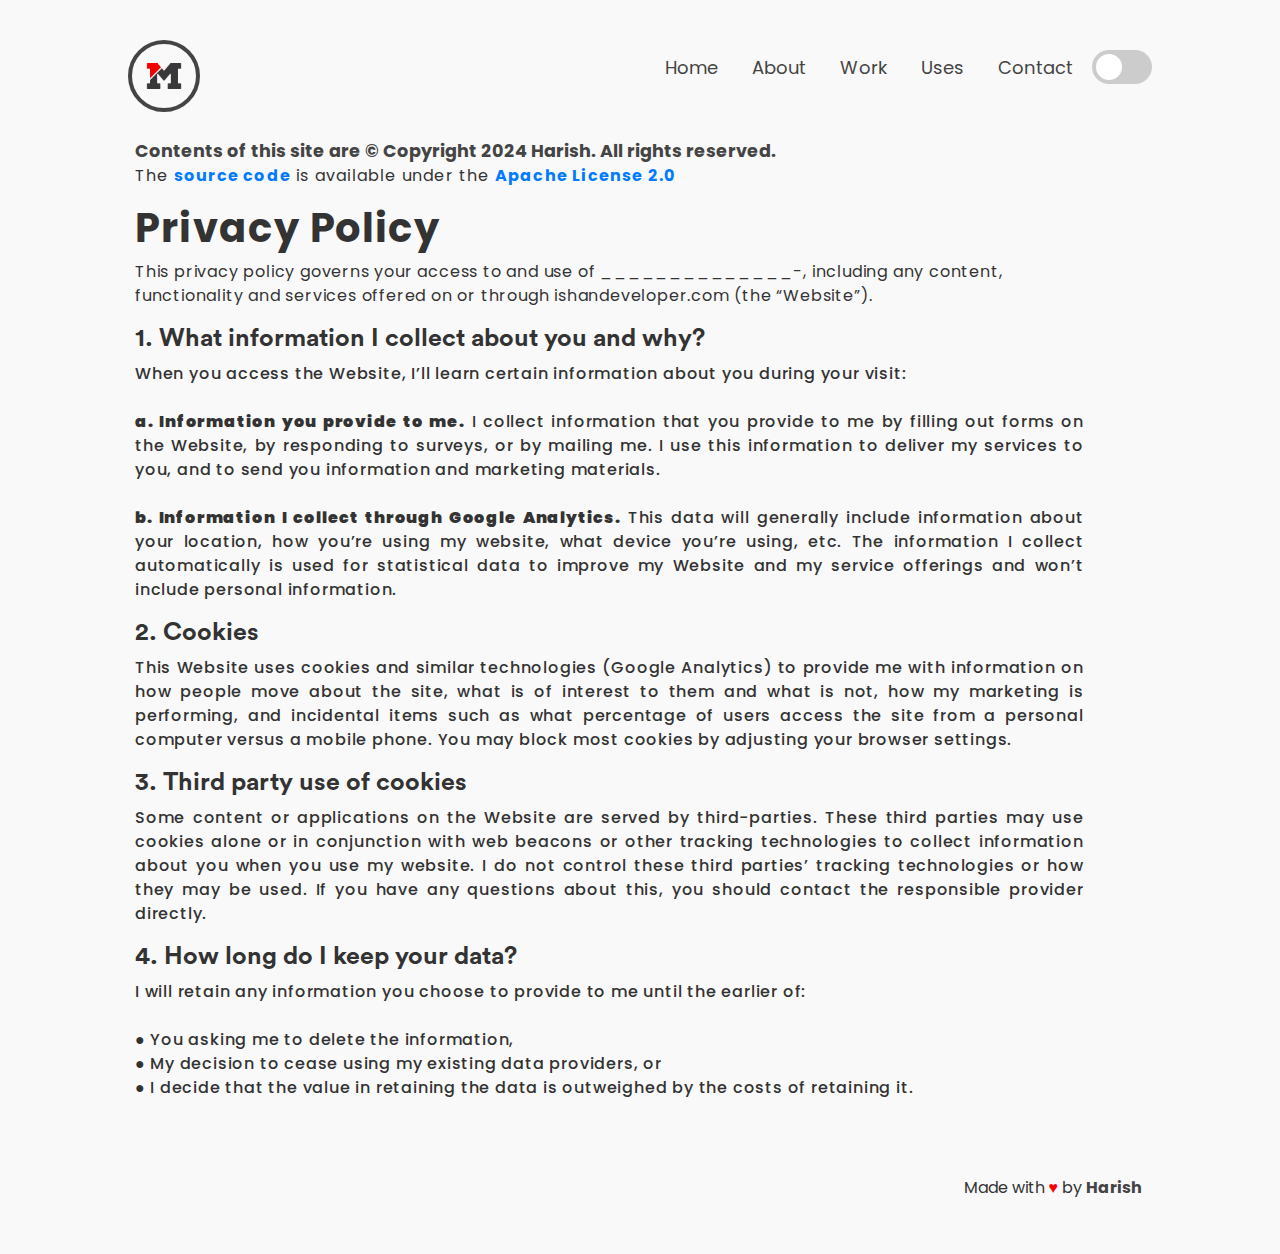
<file: legal.html>
<html>

<head>
    	<!-- Google tag (gtag.js) -->
<script async src="https://www.googletagmanager.com/gtag/js?id=G-769TQ60XGP"></script>
<script>
  window.dataLayer = window.dataLayer || [];
  function gtag(){dataLayer.push(arguments);}
  gtag('js', new Date());

  gtag('config', 'G-769TQ60XGP');
</script>
    <link rel="stylesheet" href="https://cdnjs.cloudflare.com/ajax/libs/animate.css/3.7.2/animate.min.css">
    <link rel="stylesheet" href="https://stackpath.bootstrapcdn.com/bootstrap/4.4.1/css/bootstrap.min.css">
    <link rel="stylesheet" href="style.css">
    <meta charset="utf-8">
    <meta name="viewport" content="width=device-width, initial-scale=1.0, shrink-to-fit=yes">
    <meta charset="utf-8" />
    <link rel="stylesheet" href="https://use.fontawesome.com/releases/v5.5.0/css/all.css"
        integrity="sha384-B4dIYHKNBt8Bc12p+WXckhzcICo0wtJAoU8YZTY5qE0Id1GSseTk6S+L3BlXeVIU" crossorigin="anonymous">
	<meta name="Description"
        content="Harish Developer Harish Inc. India www.harishdeveloper.com .NET | ML | AI | Python | UI/UX | App Developer | Flutter | Web Developer" />
    <title>Legal | Harish</title>
    <link rel="icon" type="image/png" href="assets/img/favicon.png">
</head>

<body id="legal-body" style="overflow-x: hidden;">
    <div id="loader">
        <div class="spinner"></div>
      </div>
    <div>
        <nav class="nav-desk">
            <center>
                <div class="nav-logo">
                    <a href="index.html"><img id="logo" src="assets/img/logo2.png"></a>
                </div>
                <div class="nav-items">
                    <ul>
                        <li><span><a href="index.html">Home</a></span></li>
                        <li><span><a href="about.html">About</a></span></li>
                        <li><span><a href="work.html">Work</a></span></li>
                        <li><span><a href="uses.html">Uses</a></span></li>
                        <li><span><a href="contact.html">Contact</a></span></li>
                        <div class="toggle-container">
                            <label class="switch">
                                <input type="checkbox" id="theme-toggle">   
                    
                                <span class="slider"></span>
                            </label>
                        </div>
                    </ul>
                </div>

            </center>
        </nav>
        <div class="animated fadeIn row" style="width:100vw;animation-duration: 1.5s;">
            <div class="col-md-12" id="left-hero">
                <h1 id="legal-hero" class="hero-tag contact-hero copyright animated fadeInLeft"></h1>
                <p id="legal-hero-des" class="hero-des  animated fadeIn"><b><span class="copyright-legal">Contents of
                            this site are ©
                            Copyright 2024 Harish. All rights reserved.</b></span><br>
                    The <a class="legal-links" href="https://github.com/[Your Repository]">source code</a> is
                    available under the <a class="legal-links"
                        href="https://raw.githubusercontent.com/">Apache License
                        2.0</a>
                </p>
               
				<div class="privacy-policy animated fadeInLeft delay-1s">
					<div class="privacy-policy animated fadeInDown delay-1s">
						<h1>Privacy Policy</h1>
						<p>This privacy policy governs your access to and use of ______________-, including any content,
							functionality and services offered on or through ishandeveloper.com (the “Website”).</p>
					</div>
					<div class="privacy-policy animated fadeInDown delay-1s">
						<h2>1. What information I collect about you and why?</h2>
						<p class="legal-des">When you access the Website, I’ll learn certain information about you during
							your visit: <br> <br><strong>a. Information you provide to me.</strong> I collect information
							that you provide to me by filling out forms on the Website, by responding to surveys, or by
							mailing me. I use this information to deliver my services to you, and to send you information
							and marketing materials. <br> <br><strong>b. Information I collect through Google
								Analytics.</strong> This data will generally include information about your location, how
							you’re using my website, what device you’re using, etc. The information I collect automatically
							is used for statistical data to improve my Website and my service offerings and won’t include
							personal information.</p>
					</div>
					<div class="privacy-policy animated fadeInDown delay-1s">
						<h2>2. Cookies</h2>
						<p class="legal-des">This Website uses cookies and similar technologies (Google Analytics) to
							provide me with information on how people move about the site, what is of interest to them and
							what is not, how my marketing is performing, and incidental items such as what percentage of
							users access the site from a personal computer versus a mobile phone. You may block most cookies
							by adjusting your browser settings.</p>
					</div>
					<div class="privacy-policy animated fadeInDown delay-1s">
						<h2>3. Third party use of cookies</h2>
						<p class="legal-des">Some content or applications on the Website are served by third-parties. These
							third parties may use cookies alone or in conjunction with web beacons or other tracking
							technologies to collect information about you when you use my website. I do not control these
							third parties’ tracking technologies or how they may be used. If you have any questions about
							this, you should contact the responsible provider directly.</p>
					</div>
					<div class="privacy-policy animated fadeInDown delay-1s">
						<h2>4. How long do I keep your data?</h2>
						<p class="legal-des">I will retain any information you choose to provide to me until the earlier of:
							<br><br>● You asking me to delete the information,<br>
							● My decision to cease using my existing data providers, or<br>
							● I decide that the value in retaining the data is outweighed by the costs
							of retaining it.</p>
					</div>
				</div>

            </div>


        </div>
        <div class="footer-full animated fadeIn delay-2s">
            <div class="social-icons" style="display: inline;">
                <a target="_blank" href="mailto:devamahesh8116@gmail.com"><i class="fas fa-envelope"></i></a>
                <a target="_blank" href="https://instagram.com/__devil_warrior__"><i class="fab fa-instagram"></i></a>
                <a target="_blank" href="https://hackerrank.com/"><i class="fab fa-hackerrank"></i></a>
                <a target="_blank" href="https://github.com/Maheswaran2512"><i class="fab fa-github"></i></a>
                <a target="_blank" href="https://www.linkedin.com/in/maheswaran-devanathan-867423223/"><i class="fab fa-linkedin"></i></a>
            </div>
            <div class="footer-credits">
                Made with <span style="color:red">♥</span> by <a
                    href="https://github.com/Maheswaran2512">Harish</a>
            </div>
        </div>
    </div>
    <div class="menu-wrap">
        <input type="checkbox" class="toggler">
        <div class="hamburger">
            <div></div>
        </div>
        <div class="menu">
            <div>
                <div>
                    <ul>
                        <li><a href="index.html">Home</a></li>
                        <li><a href="about.html">About</a></li>
                        <li><a href="work.html">Work</a></li>
                        <li><a href="user.html">Uses</a></li>
                        <li><a href="contact.html" >Contact</a></li>
                        <img src="assets/img/light-logo.png" alt="Logo" id="theme-switch-logo" class="theme-switch-logo">
                    </ul>
                </div>
            </div>
        </div>
    </div>
    <script src="assets/js/theme-toggle.js"></script>
    <script src="assets/js/theme-switch-logo.js"></script>
    <script src="assets/js/loader.js"></script>   
</body>

</html>
</file>
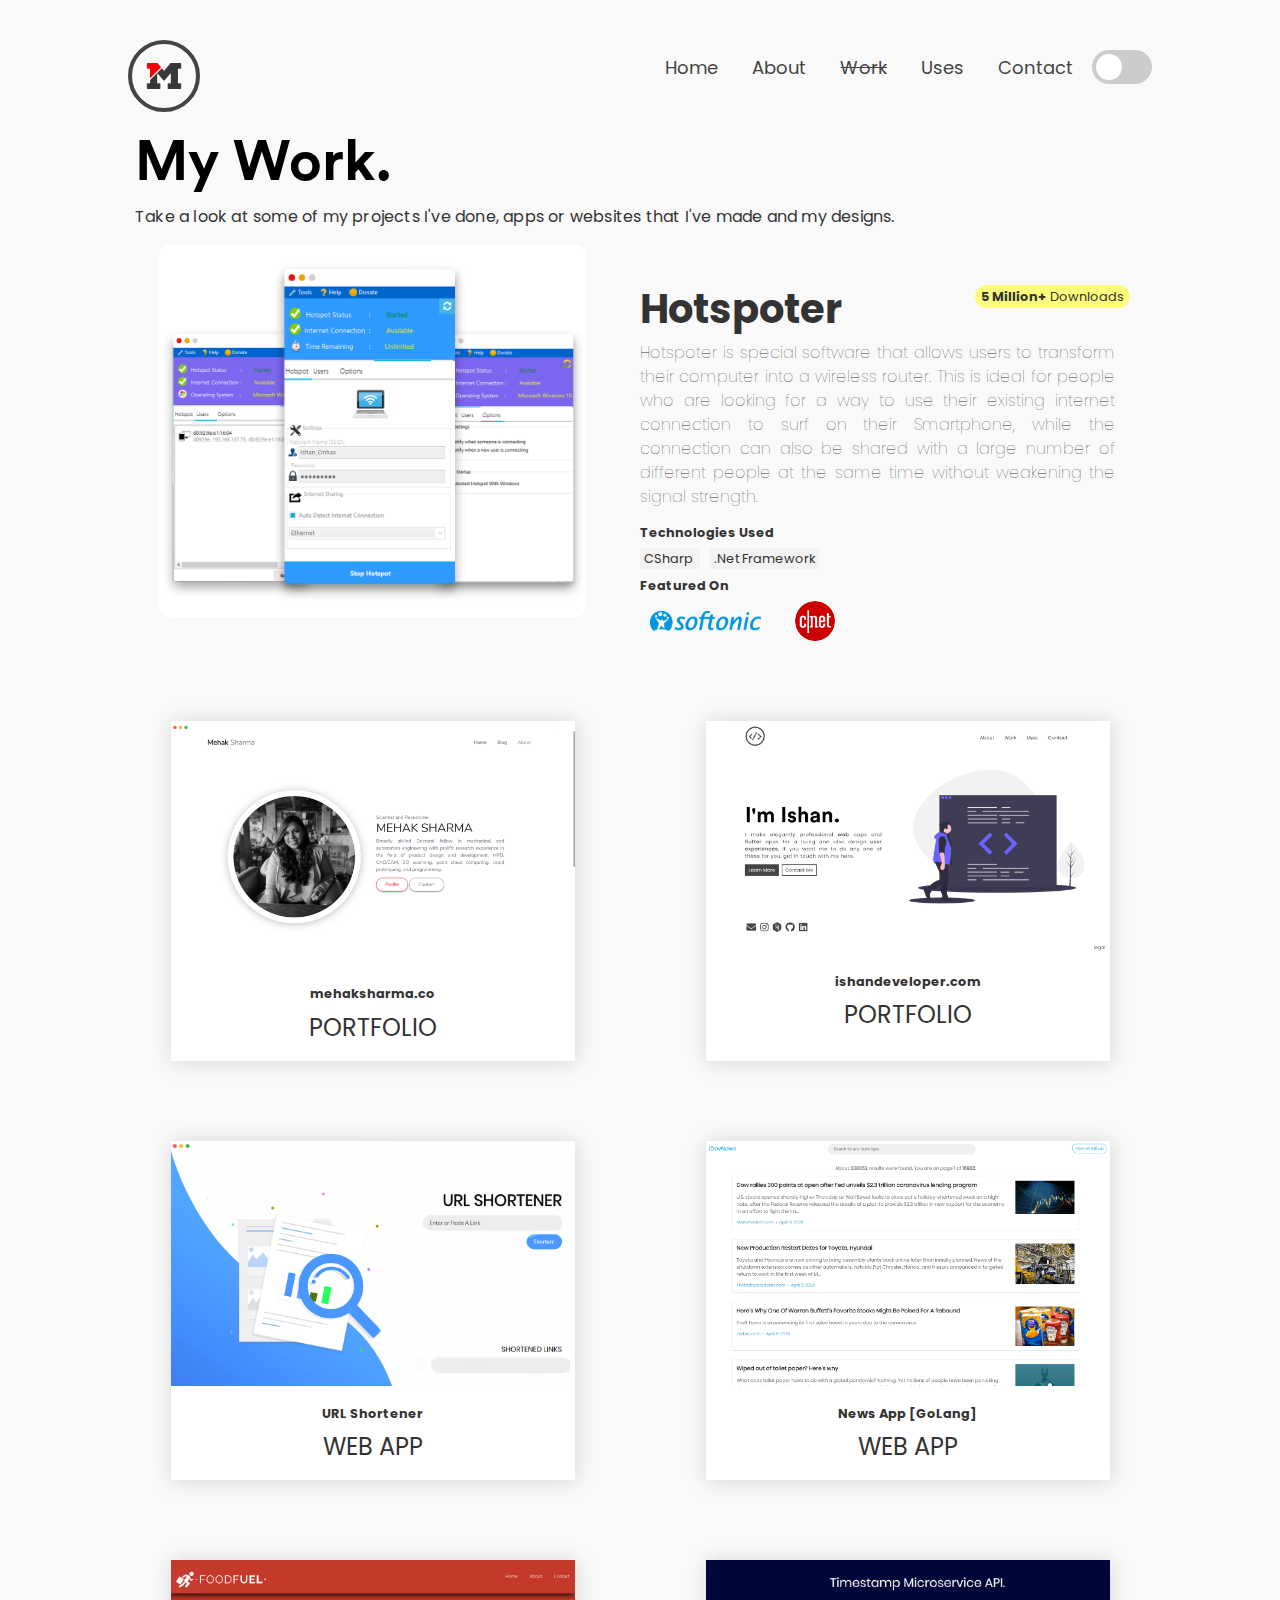
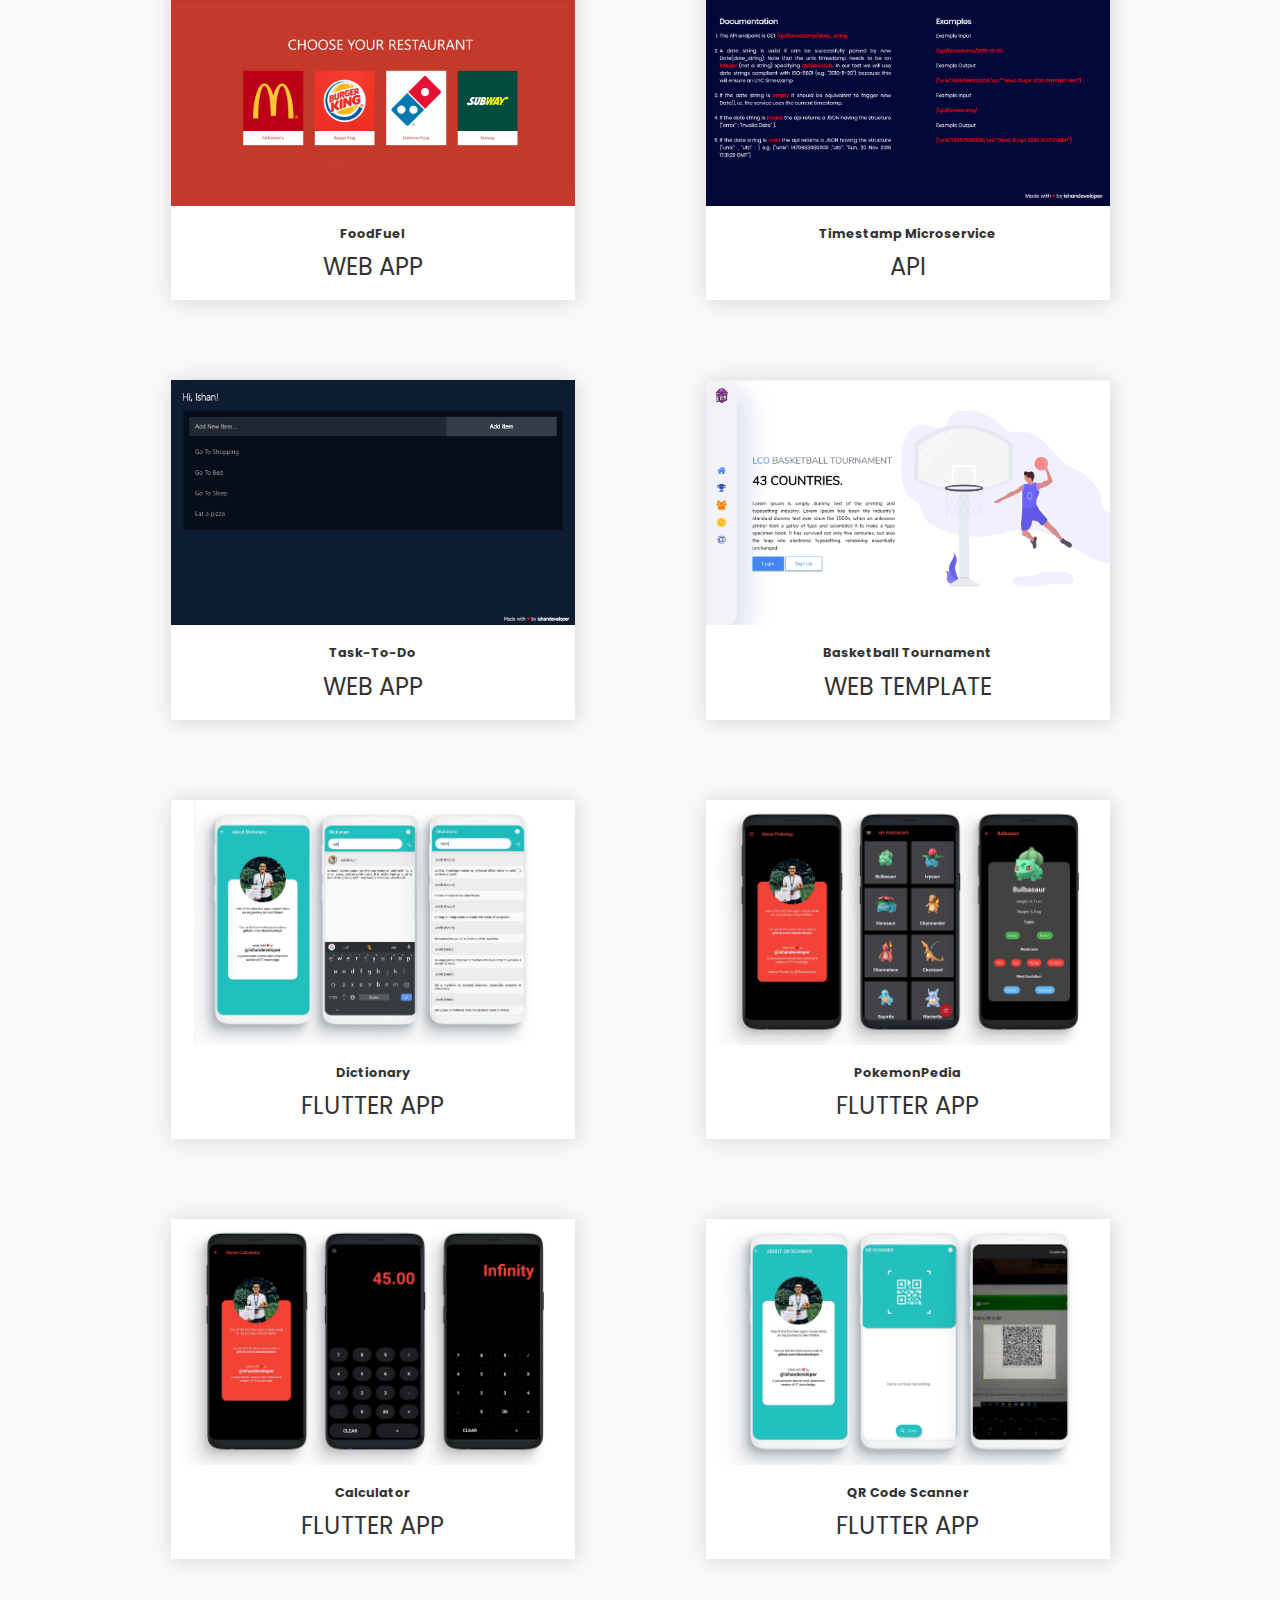
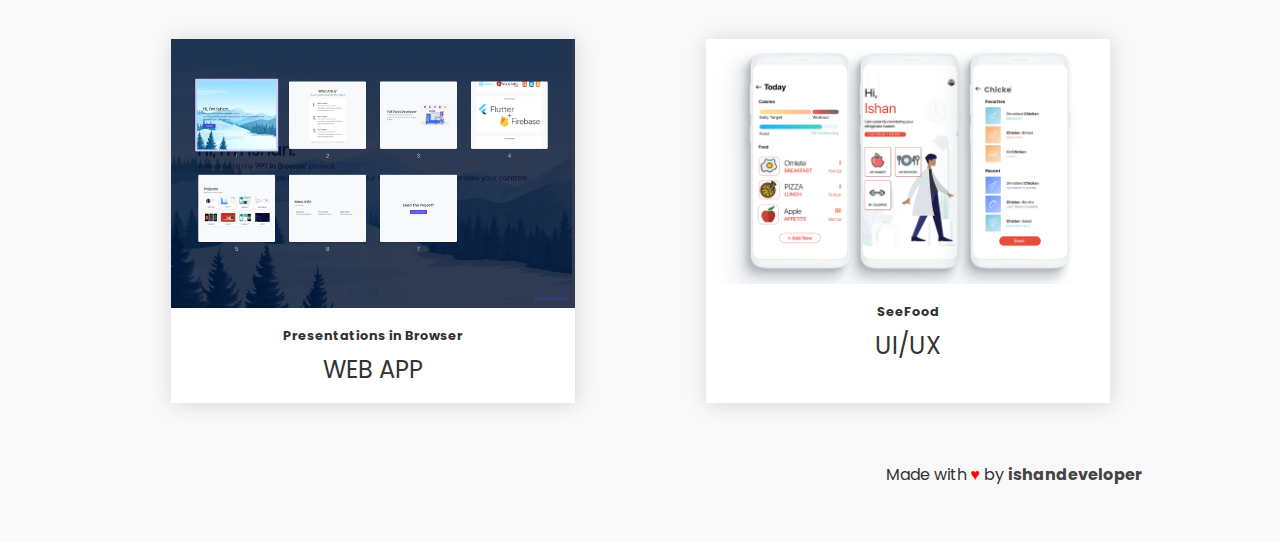
<file: work.html>
<html>

<head>
    	<!-- Google tag (gtag.js) -->
<script async src="https://www.googletagmanager.com/gtag/js?id=G-769TQ60XGP"></script>
<script>
  window.dataLayer = window.dataLayer || [];
  function gtag(){dataLayer.push(arguments);}
  gtag('js', new Date());

  gtag('config', 'G-769TQ60XGP');
</script>
    <link rel="stylesheet" href="https://cdnjs.cloudflare.com/ajax/libs/animate.css/3.7.2/animate.min.css">
    <link rel="stylesheet" href="https://stackpath.bootstrapcdn.com/bootstrap/4.4.1/css/bootstrap.min.css">
    <link rel="stylesheet" href="style.css">
    <meta charset="utf-8">
    <meta name="viewport" content="width=device-width, initial-scale=1.0, shrink-to-fit=yes">
    <meta charset="utf-8" />
    <link rel="stylesheet" href="https://use.fontawesome.com/releases/v5.5.0/css/all.css"
        integrity="sha384-B4dIYHKNBt8Bc12p+WXckhzcICo0wtJAoU8YZTY5qE0Id1GSseTk6S+L3BlXeVIU" crossorigin="anonymous">
    <meta name="Description"
        content="Ishan Sharma ishandeveloper Ishan Inc. Chandigarh, India www.ishandeveloper.com .NET | ML | AI | Python | UI/UX | App Developer | Flutter | Web Developer" />
    <title>Work |💪Harish👍</title>
    <link rel="icon" type="image/png" href="assets/img/favicon.png">
</head>

<body id="contact-body" style="overflow-x: hidden;">
    <div id="loader">
        <div class="spinner"></div>
      </div>
    <div>
        <nav class="nav-desk">
            <center>
                <div class="nav-logo">
                    <a href="index.html"><img id="logo" src="assets/img/logo2.png"></a>
                </div>
                <div class="nav-items">
                    <ul>
                        <li><span><a href="index.html">Home</a></span></li>
                        <li><span><a href="about.html">About</a></span></li>
                        <li><span><a href="#" style="text-decoration: line-through;">Work</a></span></li>
                        <li><span><a href="uses.html">Uses</a></span></li>
                        <li><span><a href="contact.html">Contact</a></span></li>
                        <div class="toggle-container">
                            <label for="theme-toggle" class="switch">
                                <input type="checkbox" id="theme-toggle">   
                    
                                <span class="slider"></span>
                            </label>
                        </div>
                    </ul>
                </div>

            </center>
        </nav>
        <div class=" fadeIn row" style="width:100vw;height:auto;animation-duration: 1.5s;">
            <div class="col-md-12" id="left-hero">
                <h1 class="hero-tag contact-hero  fadeInLeft">My Work.</h1>
                <p class="hero-des contact-des  fadeIn delay-1s">Take a look at some of my projects I've done,
                    apps or websites that I've made and my designs.
                </p>
                <!-- <div class="feedback"><a href="https://d474b570.nolt.io/">Have any feedback or suggestion?</a></div> -->
            </div>
        </div>
        <!--Content-->
        <div class="animated bounceInUp delay-1s">
            <div class="row" id="work-row">
                <div class="col-md-6 col-sm-12  bounceInLeft delay-2s">
                    <center>
                        <div class="work-hero">
                            <img class="work-hero-img" src="assets/img/work/hotspoter/hotspoter-hero.png">
                        </div>
                    </center>
                </div>
                <div class="col-md-6 col-sm-12">

                    <div class="work-des ">
                        <h1>Hotspoter</h1>
                        <center>
                            <div class="project-star-mobile  animated zoomIn delay-2s">
                                <i class="fas fa-trophy"></i> <b>5 Million+</b> Downloads
                            </div>
                        </center>
                        <p>Hotspoter is special software that allows users to transform their computer into a wireless
                            router. This is ideal for people who are looking for a way to use their existing internet
                            connection to surf on their Smartphone, while the connection can also be shared with a large
                            number of different people at the same time without weakening the signal strength.</p>
                        <div class="technologies">
                            <h2>Technologies Used</h2>
                            <span class="tech-stack">
                                CSharp
                            </span>
                            <span class="tech-stack">
                                .Net Framework
                            </span>

                        </div>
                        <div class="technologies featured">
                            <h2>Featured On</h2>
                            <span class="partners">
                                <a target="_blank" href="https://hotspoter.en.softonic.com"><img id="partner-logo"
                                        src="assets/img/work/hotspoter/softonic.png" style="padding:10px;"></a>
                            </span>
                            <span class="partners">
                                <a target="_blank"
                                    href="https://download.cnet.com/Hotspoter/3000-18508_4-76462434.html"><img
                                        id="partner-logo" src="assets/img/work/hotspoter/cnet.png"
                                        style="border-radius: 50%;"></a>
                            </span>



                        </div>

                        <!-- <button class="contact-btn work-read" style="margin:0;">
                            Read More
                        </button> -->
                    </div>
                    <div class="project-star animated zoomIn delay-2s">
                        <i class="fas fa-trophy"></i> <b>5 Million+</b> Downloads
                    </div>
                </div>
            </div>
            <div class="row work-double-row">
                <div class="col-md-6 col-sm-12  bounceInLeft delay-3s">

                    <div class="work-hero-card">

                        <img class="work-card-hero-img" src="assets/img/work/mehak/hero.png">
                        <h1>mehaksharma.co</h1>
                        <div id="work-text">PORTFOLIO</div>
                    </div>

                </div>
                <div class="col-md-6 col-sm-12  bounceInRight delay-3s">
                    <div class="work-hero-card">
                        <img class="work-card-hero-img" src="assets/img/work/ishandeveloper/hero.png">
                        <h1>ishandeveloper.com</h1>
                        <div id="work-text">PORTFOLIO</div>
                    </div>
                </div>
            </div>
            <div class="row work-double-row" id="row-3">
                <div class="col-md-6 col-sm-12  bounceInLeft delay-3s">

                    <div class="work-hero-card">
                        <img class="work-card-hero-img" src="assets/img/work/url/url-bar.png">
                        <h1>URL Shortener</h1>
                        <div id="work-text">WEB APP</div>                        
                    </div>

                </div>
                <div class="col-md-6 col-sm-12  bounceInRight delay-3s">
                    <div class="work-hero-card">

                        <img class="work-card-hero-img" src="assets/img/work/news/hero.png">
                        <h1>News App  [GoLang]</h1>
                        <div id="work-text">WEB APP</div>
                    </div>
                </div>
            </div>
            <div class="row work-double-row" id="row-3">
                <div class="col-md-6 col-sm-12  bounceInLeft delay-3s">

                    <div class="work-hero-card">

                        <img class="work-card-hero-img" src="assets/img/work/foodfuel/food.png">
                        <h1>FoodFuel</h1>
                        <div id="work-text">WEB APP</div>
                    </div>

                </div>
                <div class="col-md-6 col-sm-12  bounceInRight delay-3s">
                    <div class="work-hero-card">

                        <img class="work-card-hero-img" src="assets/img/work/timestamp/hero.png">
                        <h1>Timestamp Microservice</h1>
                        <div id="work-text">API</div>
                    </div>
                </div>
            </div>

            <div class="row work-double-row" id="row-3">
                <div class="col-md-6 col-sm-12  bounceInLeft delay-3s">

                    <div class="work-hero-card">

                        <img class="work-card-hero-img" src="assets/img/work/todo/hero.png">
                        <h1>Task-To-Do</h1>
                        <div id="work-text">WEB APP</div>
                    </div>

                </div>
                <div class="col-md-6 col-sm-12  bounceInRight delay-3s">
                    <div class="work-hero-card">

                        <img class="work-card-hero-img" src="assets/img/work/basketball/hero.png">
                        <h1>Basketball Tournament</h1>
                        <div id="work-text">WEB TEMPLATE</div>
                    </div>
                </div>
            </div>


            <div class="row work-double-row" id="row-3">
                <div class="col-md-6 col-sm-12  bounceInLeft delay-3s">

                    <div class="work-hero-card">

                        <img class="work-card-hero-img" src="assets/img/work/dictionary/hero.png">
                        <h1>Dictionary</h1>
                        <div id="work-text">FLUTTER APP</div>
                    </div>

                </div>
                <div class="col-md-6 col-sm-12  bounceInRight delay-3s">
                    <div class="work-hero-card">

                        <img class="work-card-hero-img" src="assets/img/work/pokemon/hero.png">
                        <h1>PokemonPedia</h1>
                        <div id="work-text">FLUTTER APP</div>
                    </div>
                </div>
            </div>
            
            <div class="row work-double-row" id="row-3">
                <div class="col-md-6 col-sm-12  bounceInLeft delay-3s">

                    <div class="work-hero-card">

                        <img class="work-card-hero-img" src="assets/img/work/calculator/hero.png">
                        <h1>Calculator</h1>
                        <div id="work-text">FLUTTER APP</div>
                    </div>

                </div>
                <div class="col-md-6 col-sm-12  bounceInRight delay-3s">
                    <div class="work-hero-card">

                        <img class="work-card-hero-img" src="assets/img/work/qr/hero.png">
                        <h1>QR Code Scanner</h1>
                        <div id="work-text">FLUTTER APP</div>
                    </div>
                </div>
            </div>
            <div class="row work-double-row" id="row-3">
                <div class="col-md-6 col-sm-12  bounceInLeft delay-3s">

                    <div class="work-hero-card">

                        <img class="work-card-hero-img" src="assets/img/work/ppt/2.png">
                        <h1>Presentations in Browser</h1>
                        <div id="work-text">WEB APP</div>
                    </div>

                </div>
                <div class="col-md-6 col-sm-12  bounceInRight delay-3s">
                    <div class="work-hero-card">

                        <img class="work-card-hero-img" src="assets/img/work/food/hero.png">
                        <h1>SeeFood</h1>
                        <div id="work-text">UI/UX</div>
                    </div>
                </div>
            </div>
            
        </div>
            <div class="footer-full  fadeIn delay-2s">
                <div id="contact-social" class="social-icons" style="display: inline;">
                    <a target="_blank" href="mailto:ishandeveloper@outlook.com"><i class="fas fa-envelope"></i></a>
                    <a target="_blank" href="https://instagram.com/developer.ishan"><i class="fab fa-instagram"></i></a>
                    <a target="_blank" href="https://hackerrank.com/ishandeveloper"><i
                            class="fab fa-hackerrank"></i></a>
                    <a target="_blank" href="https://github.com/ishandeveloper"><i class="fab fa-github"></i></a>
                    <a target="_blank" href="https://linkedin.com/in/ishandeveloper"><i class="fab fa-linkedin"></i></a>
                </div>
                <div class="footer-credits">
                    Made with <span style="color:red">♥</span> by <a
                        href="https://github.com/ishandeveloper">ishandeveloper</a>
                </div>
            </div>
        </div>
        <div class="menu-wrap">
            <input type="checkbox" class="toggler">
            <div class="hamburger">
                <div></div>
            </div>
            <div class="menu">
                <div>
                    <div>
                        <ul>
                            <li><a href="index.html">Home</a></li>
                            <li><a href="about.html">About</a></li>
                            <li><a disabled href="work.html"  style="text-decoration: line-through;">Work</a></li>
                            <li><a href="portfolio.html">Portfolio</a></li>
                            <li><a href="user.html">Uses</a></li>
                            <li><a href="contact.html">Contact</a></li>
                            <img src="assets/img/light-logo.png" alt="Logo" id="theme-switch-logo" class="theme-switch-logo">
                        </ul>
                    </div>
                </div>
            </div>
        </div>
        <script src="assets/js/theme-toggle.js"></script>
        <script src="assets/js/theme-switch-logo.js"></script>
        <script src="assets/js/loader.js"></script>   
</body>

</html>
</file>
<file: style.css>
@import url('https://fonts.googleapis.com/css?family=Poppins&display=swap');

@font-face {
    font-family: CircularStd;
    src: url(assets/fonts/CircularStd-Bold.eot);
    src: url("assets/fonts/CircularStd-Bold.eot?#iefix") format("embedded-opentype"), url("assets/fonts/CircularStd-Bold.woff") format("woff"), url("assets/fonts/CircularStd-Bold.ttf") format("truetype"), url("assets/fonts/CircularStd-Bold.svg#bcc26993292869431e54c666aafa8fcd") format("svg");
}

:root {
    --primary-color: none;
    --overlay-color: rgba(255, 255, 255, 0.9);
    --menu-speed: 0.75s;
    --light-text-color: #444;
    --black-color: #000;
    --white-color: #fff;
    --hero-color: black;
}
.work-hero-card{
    display: block;
    margin:0 auto;
    width:80%;
    background: #fff;
    align-items: center;
    padding:0;
    /* border-radius: 10px; */
    padding-bottom: 15px;
    /* border:1px solid #44444450; */
    box-shadow: 1px 1px 20px #00000025;
    cursor: pointer;
    transition: all 1s;
    height: 100%;
    
}
#work-text{
    text-align: center;
    font-size: 1.5em;
}
.work-hero-card h1{
    padding-top: 20px;
    text-align: center;
    font-size: 0.8em;
    font-weight: bold;
}
.work-hero-card:hover{
    width:85%;
    box-shadow: 0px 0px 20px #88888875;
    animation:zoom 1s;
    /* filter: none; */
}
.work-card-hero-img{
    width:100%;
    display: block;
    /* border:1px solid #44444450; */
    /* border-radius: 10px; */
    border-bottom: none;
    margin:0 auto;
    left:0;
    right: 0;
}
.work-double-row{
    padding-left:120px;
    padding-right: 120px;
    margin-top: 80px;
}
.project-star {
    position: absolute;
    background: #ffff0080;
    border-radius: 50px;
    padding: 2px 6px;
    font-size: 0.8em;
    top: 40px;
    right: 0;
}

.project-star-mobile {
    display: none;
    background: #ffff0080;
    border-radius: 50px;
    padding: 2px 6px;
    width: 50%;
    margin-bottom: 10px;
    text-align: center;
    font-size: 0.8em;

}

#work-row {
    padding-left: 135px;
    padding-right: 135px;
    width: 100vw;
}

.work-hero {
    /* border:2px solid #444; */
    border-radius: 10px;
    /* box-shadow: 0px 0px 5px #444; */
    width: 90%;
    transition: width 1s;
}
.work-hero:hover{
    width: 95%;
}

.work-des {
    padding-top: 40px;

}

.work-des h1 {
    font-weight: bold;
}

.work-des p {
    text-align: justify;
    font-weight: 100;
}

.work-hero-img {
    width: 100%;
    border-radius: 10px;
}

.technologies h2 {
    font-size: 0.8em;
    font-weight: bold;
}

.tech-stack {
    cursor: pointer;
    margin-right: 10px;
    background: #f2f2f2;
    padding: 2px 4px;
    font-size: 0.8em;
    transition: background 1s;
}

.tech-stack:hover {
    background: beige;
}

.featured {
    margin-top: 10px;
}

.partners {
    /* background:#f2f2f2; */
    height: 50px;
    margin-right: 20px;
}

#partner-logo {
    height: 40px;
    cursor: pointer;
    transition: all 1s;
}

#partner-logo:hover {
    box-shadow: 0px 0px 10px #444;
}

.work-read {
    float: right;
    font-size: 0.8em;
}

.work-read:hover {
    background: #444;
    color: white !important;
    border: 2px solid #444 !important;
}

body {
    font-family: 'Poppins', sans-serif;
    color: var(--light-text-color);
    overflow-x: hidden;
}

.comingsoon h1 {
    font-size: 3em;
}

.comingsoon {
    position: absolute;
    margin: auto;
    top: 0;
    /* background: white; */
    text-align: center;
    right: 0;
    bottom: 0;
    left: 0;
    /* width: 40em; */
    height: 10em;
    animation: opac 0.1s ease-in-out 5;
}

.comingsoon a {
    color: #444;
    font-weight: bold;
    text-decoration: none;
    transition: font-size 1s;
}

.comingsoon a:hover {
    color: blue;
    font-size: 1.5em;
}

.social-icons a {
    color: var(--light-text-color);
    text-decoration: none;
    transition: all 1s;
}

.social-icons a:hover {
    color: #14CEB1;
}

li span a {
    color: #444;
    text-decoration: none;

}

li span a:hover {
    color: #444;
    text-decoration: none;
}

.copyright-legal {
    font-size: 1.1em;
    color: #444;
    letter-spacing: 0px;
    text-align: left;
}

.legal-links {
    text-decoration: none;
    font-weight: bold;
    transition: all 1s;
}

.legal-links:hover {
    text-decoration: none;
    color: blue;
}

.legal a,
.legal a:hover,
.legal a:active {
    color: #444;
    text-decoration: none;
}

.privacy-policy h1 {
    font-size: 2.5em;
    /* font-family: 'CircularStd'; */
    font-weight: bold;
    letter-spacing: 0.1rem;
}

.privacy-policy h2 {
    font-size: 25px;
    font-family: 'CircularStd';
    /* letter-spacing: 0.1rem; */
}

.legal-des {
    text-align: justify;
    font-weight: 500;
}

.legal-des strong {
    /* font-size: 1.1em; */
    font-weight: 900;
}

.privacy-policy p {
    padding-right: 13vw;
    letter-spacing: 0.8px;
}

.nav-desk {
    height: 10vh;
    /* position: sticky; */
    display: block;
    width: 80vw;
    margin: auto;
    
    margin-top: 20px;
    left: 0;
    right: 0;
    /* background: black; */
}

.nav-logo {
    height: 100%;
    float: left;
    margin-top: 15px;
}



.menu-wrap {
    position: fixed;
    top: 50px;
    right: 50px;
    z-index: 1;
    display: none;
}

.menu-wrap .toggler {
    position: absolute;
    top: 0px;
    right: 0;
    z-index: 2;
    cursor: pointer;
    width: 50px;
    height: 50px;
    opacity: 0;
}

.menu-wrap .hamburger {
    position: absolute;
    top: 0;
    right: 0;
    z-index: 1;
    width: 60px;
    height: 60px;
    padding: 1rem;
    background: var(--primary-color);
    display: flex;
    align-items: center;
    justify-content: center;
}

/* Hamburger Line */
.menu-wrap .hamburger>div {
    position: relative;
    flex: none;
    width: 100%;
    height: 2px;
    z-index: 1;
    background: black;
    display: flex;
    align-items: center;
    justify-content: center;
    transition: all 0.4s ease;
}

/* Hamburger Lines - Top & Bottom */
.menu-wrap .hamburger>div::before,
.menu-wrap .hamburger>div::after {
    content: '';
    position: absolute;
    z-index: 1;
    top: -10px;
    width: 100%;
    height: 2px;
    background: inherit;
}

/* Moves Line Down */
.menu-wrap .hamburger>div::after {
    top: 10px;
}

/* Toggler Animation */
.menu-wrap .toggler:checked+.hamburger>div {
    transform: rotate(135deg);
}

/* Turns Lines Into X */
.menu-wrap .toggler:checked+.hamburger>div:before,
.menu-wrap .toggler:checked+.hamburger>div:after {
    top: 0;
    transform: rotate(90deg);
}

/* Rotate On Hover When Checked */
.menu-wrap .toggler:checked:hover+.hamburger>div {
    transform: rotate(225deg);
}

/* Show Menu */
.menu-wrap .toggler:checked~.menu {
    visibility: visible;
}

.menu-wrap .toggler:checked~.menu>div {
    transform: scale(1);
    transition-duration: var(--menu-speed);
}

.menu-wrap .toggler:checked~.menu>div>div {
    opacity: 1;
    transition: opacity 0.4s ease 0.4s;
}

.menu-wrap .menu {
    position: fixed;
    top: 0;
    right: 0;
    width: 100%;
    height: 100%;
    z-index: 1;
    visibility: hidden;
    overflow: hidden;
    display: flex;
    align-items: center;
    justify-content: center;
}

.menu-wrap .menu>div {
    background: var(--overlay-color);
    border-radius: 50%;
    width: 200vw;
    height: 200vw;
    display: flex;
    flex: none;
    align-items: center;
    justify-content: center;
    transform: scale(0);
    transition: all 0.4s ease;
}

.menu-wrap .menu>div>div {
    text-align: center;
    max-width: 90vw;
    max-height: 100vh;
    opacity: 0;
    transition: opacity 0.4s ease;
}

.menu-wrap .menu>div>div>ul>li {
    list-style: none;
    color: var(--white-color);
    font-size: 1.5rem;
    padding: 1rem;
}

.menu-wrap .menu>div>div>ul>li>a {
    color: inherit;
    text-decoration: none;
    transition: color 0.4s ease;
}


.legal {
    position: absolute;
    bottom: 25px;
    right: 25px;
}


.hero-tag {
    margin-top: 20vh;
    text-align: left;
    font-size: 4.5em;
    font-weight: bold;
    color: var(--hero-color);
    font-family: 'CircularStd', sans-serif;
}

.contact-hero {
    margin-top: 0vh;
    font-size: 3.5em;
}

.hero-des {
    padding-right: 60px;
    text-align: justify;
    /* font-weight: 800; */
    letter-spacing: 1.2;
}

.contact-des {
    letter-spacing: 0.2;
}

.input-container {
    padding: 10px 0px;
}

.form-group {
    margin-bottom: 1rem;
}

label {
    display: inline-block;
    margin-bottom: 0.5rem;
}

.form-control {
    height: calc(2.25rem + 2px);
    padding: .5rem .75rem;
    width: 90%;
    font-size: 1rem;
    line-height: 1.5;
    color: #495057;
    background: none;
    border: none;
    border-bottom: 2px solid #444;
    border-radius: 0rem;
    transition: all .5s ease-in-out;
    outline: none;
}

.form-control:focus {
    outline: none;
    border-bottom: 2px solid blue;
    box-shadow: none;
}

.form-control:hover {
    background: whitesmoke;
}

/* input:focus, textarea:focus, select:focus{
    outline: none;
} */
.learn-btn {
    padding: 5px 10px;
    background: var(--light-text-color);
    color: white;
    border: 2px solid var(--light-text-color);
    letter-spacing: 0.1;
    transition: all 1s;
}

.contact-des a {
    text-decoration: none;
    color: #444;
    transition: color 1s;
}

.contact-des a:hover {
    color: blue;
}

.learn-btn:hover {
    background: #14CEB1;
    border: 2px solid #14CEB1;
}

.contact-btn {
    margin-left: 6px;
    padding: 5px 10px;
    color: var(--light-text-color);
    background: none;
    border: 2px solid var(--light-text-color);
    transition: all 1s;
}

.contact-btn:hover {
    color: #14CEB1;
    border: 2px solid #14CEB1;
}

#hero-img {
    margin-top: 20px;
    width: 75%;
}

#left-hero {
    padding-left: 150px;
}

#logo {
    margin-top: 5px;
    height: 80%;
    padding: 6px;
    border: 4px solid #444;
    border-radius: 50%;
}

/* .nav-items{
    color:black;
    float:right;
} */
ul {
    float: right;
    /* color:white; */
    list-style: none;
    padding: 30px 0px;
}

li {
    /* text-transform: uppercase; */
    display: inline;
    font-size: 18px;
    letter-spacing: 0.1;
    padding: 0px 15px;
}

.social-icons {
    margin-top: 20%;
}

.footer-full {
    width: 80vw;
    margin: 0 auto;
    padding: 30px 10px;
    padding-top: 100px;
    position: relative;
    bottom: 0;
    left: 0;
    right: 0;
}

.footer-credits {
    float: right;
    /* display: inline; */
}

.footer-credits a {
    color: #444;
    font-weight: bold;
    text-decoration: none;
    transition: all 1s;
}

.footer-credits a:hover {
    color: blue;
    text-decoration: none;
    font-weight: bold;
}

.social-icons i {
    font-size: 2em;
    /* font-weight: 100; */
    padding: 0px 5px;
}

li span {
    position: relative;
    /* display: block; */
    cursor: pointer;
}

li span:before,
li span:after {
    content: '';
    position: absolute;
    width: 0%;
    height: 1px;
    top: 50%;
    margin-top: -0.5px;
    background: var(--black-color);
}

li span:before {
    left: -2.5px;
}

li span:after {
    right: 2.5px;
    background: var(--black-color);
    transition: width 0.8s cubic-bezier(0.22, 0.61, 0.36, 1);
}

.footer-full {
    padding-top: 60px;
}

li span:hover:before {
    background: var(--black-color);
    width: 100%;
    transition: width 0.5s cubic-bezier(0.22, 0.61, 0.36, 1);
}

li span:hover:after {
    background: transparent;
    width: 100%;
    transition: 0s;
}

#index-body {
    /* background: url('assets/img/mobile.png'); */
    background-size: cover;
    background-repeat: no-repeat;
    background-position: center;
}

/* Tablets */
@media (min-width: 768px) and (max-width: 1024px) {
    #left-hero {
        padding-left: 80px;
        flex: 0 0 100% !important;
        max-width: 100% !important;

    }

    #work-row {
        padding-left: 50px;
        padding-right: 50px;
    }

    .work-hero {
        width: 100%;
    }

    #hero-right {
        display: none;
    }
    .work-double-row{
        padding-left: 30px;
        padding-right: 30px;
    }
    #index-body {
/*         background: url('assets/img/mobile.png'); */
        background-size: cover;
        background-repeat: no-repeat;
        background-position: center;
        height: 100vh;
        width: 100vw;
    }
    /* .work-double-row{
        padding-left: 50px;
        padding-right: 50px;
    } */

}

/* #logo {
    display: none;
} */

@media only screen and (max-width: 768px) {

    /* For mobile phones: */
    .nav-items {
        width: 0;
        height: 0;
        display: none;
    }
    .work-double-row{
        padding:30px 20px;
        padding-bottom: 0;
    }
    .work-hero-card{
        width:100%;
        margin-bottom: 25px;
    }
    #row-3{
        margin-top: 0px;
        padding:0 20px;
    }
    #index-body {
/*         background: url('assets/img/mobile.png'); */
        background-size: cover;
        background-repeat: no-repeat;
        background-position: center;
        height: 100vh;
    }

    #left-hero {
        padding-left: 50px;
        ;
    }

    #work-row {
        padding-right: 0;
        padding-left: 30px;
    }

    .work-des h1 {
        text-align: center;
    }

    .work-read {
        float: none;
    }

    #logo {
        display: none;
        /* height: 65%;
        margin-top: 28px; */
    }

    .hero-tag {
        margin-top: 20vh;
        font-size: 4em;
    }

    #hero-right {
        display: none;
    }

    .hero-des {
        padding-right: 30px;
    }

    .menu-wrap {
        display: block;
    }

    .menu ul li {
        display: block !important;
    }

    .menu ul li a {
        color: var(--black-color) !important;
    }

    .menu-wrap .hamburger {
        z-index: 2;
    }

    .menu-wrap .toggler {
        z-index: 3;
    }

    .contact-hero {
        margin-top: 10vh;
    }

    .footer-full {
        text-align: center;
        padding-top: 40px !important;
    }

    #contact-social {
        margin-top: 10%;
    }

    .footer-credits {
        display: block;
        text-align: center;
        padding-top: 10px;
        float: none;
    }

    #legal-hero {
        margin-top: 5vh !important;
        text-align: left;
    }

    #legal-hero-des {
        padding-right: 10px;
        text-align: left;
        font-size: 0.8em;
    }

    .privacy-policy p {
        padding-right: 1vw;
        /* text-align: left; */
    }

    .project-star {
        display: none;
    }

    .project-star-mobile {
        display: block;
    }
}


::-webkit-scrollbar {
    width: 5px;
}

/* Track */
::-webkit-scrollbar-track {
    background: white;

}

/* Handle */
::-webkit-scrollbar-thumb {
    background: #444;
    border-radius: 50px;

}

/* Handle on hover */
::-webkit-scrollbar-thumb:hover {
    background: #555;

}

.shaded-input {
    background-color: rgb(23, 240, 229); /* Adjust the background color as needed */

    border: 1px solid #ccc;
    padding: 5px;
}

/* styles.css */

.toggle-container {
    position: relative;
    display: inline-block;
    width: 60px;
    height: 34px;
}

.toggle-container input {
    opacity: 0;
    width: 40px;
    height: 24px;
}

.slider {
    position: absolute;
    top: 0;
    left: 0;
    right: 0;
    bottom: 0;
    background-color: #ccc;
    border-radius: 34px;
    transition: .4s;
}

.slider:before {
    position: absolute;
    content: "";
    height: 26px;
    width: 26px;
    left: 4px;
    bottom: 4px;
    background-color: white;
    border-radius: 50%;
    transition: .4s;
}

input:checked + .slider {
    background-color: #14CEB1;
}

input:checked + .slider:before {
    transform: translateX(26px);
}

/* Dark Theme Styles */
.dark-theme {
    /* Add your dark theme styles here */
    background-color: #222;
    color: #fff;
}

.theme-switch-logo {
    position: auto;
    bottom: 0px;
    right: 0px;
    cursor: pointer;
    z-index: 9999;
    transition: opacity 0.3s ease;
}
.theme-switch-logo {
    position: relative;
    bottom: 0px;
    right: 0px;
    left: 40px;
    width: 50px;
    height: 50px;
    cursor: pointer;
    display: none; /* Initially hidden */
    z-index: 9999;
    transition: opacity 0.3s ease;
}

@media screen and (max-width: 768px) {
    .theme-switch-logo {
        display: block; /* Show the logo on mobile */
    }
}
.theme-switch-logo:hover {
    opacity: 100;
}
.light-theme {
    background-color: #f9f9f9;
    color: #333;
}

/* Dark Theme Styles */
.dark-theme {
    background-color: #222;
    color: #f9f9f9;
}

/* Loader Wrapper */
#loader {
    position: fixed;
    top: 0;
    left: 0;
    width: 100vw;
    height: 100vh;
    background-color: #fff; /* Initial background color while loading */
    display: flex;
    justify-content: center;
    align-items: center;
    z-index: 9999; /* Ensure loader appears above all content */
    opacity: 1;
    transition: opacity 0.5s ease; /* Fade out effect when loader disappears */
}

/* Spinner Animation */
.spinner {
    width: 50px;
    height: 50px;
    border: 6px solid #ccc; /* Light gray border */
    border-top: 6px solid #3498db; /* Blue top border */
    border-radius: 50%;
    animation: spin 1s linear infinite;
}

/* Spin Animation */
@keyframes spin {
    0% {
        transform: rotate(0deg);
    }
    100% {
        transform: rotate(360deg);
    }
}

/* Hidden Loader */
#loader.hidden {
    opacity: 0; /* Fade out the loader */
    pointer-events: none; /* Disable pointer events while hidden */
}

/* Dynamic Background Color Change */
body.loading {
    background-color: #f0f0f0; /* Light gray background */
    transition: background-color 0.5s ease; /* Smooth transition for background color */
}
</file>
